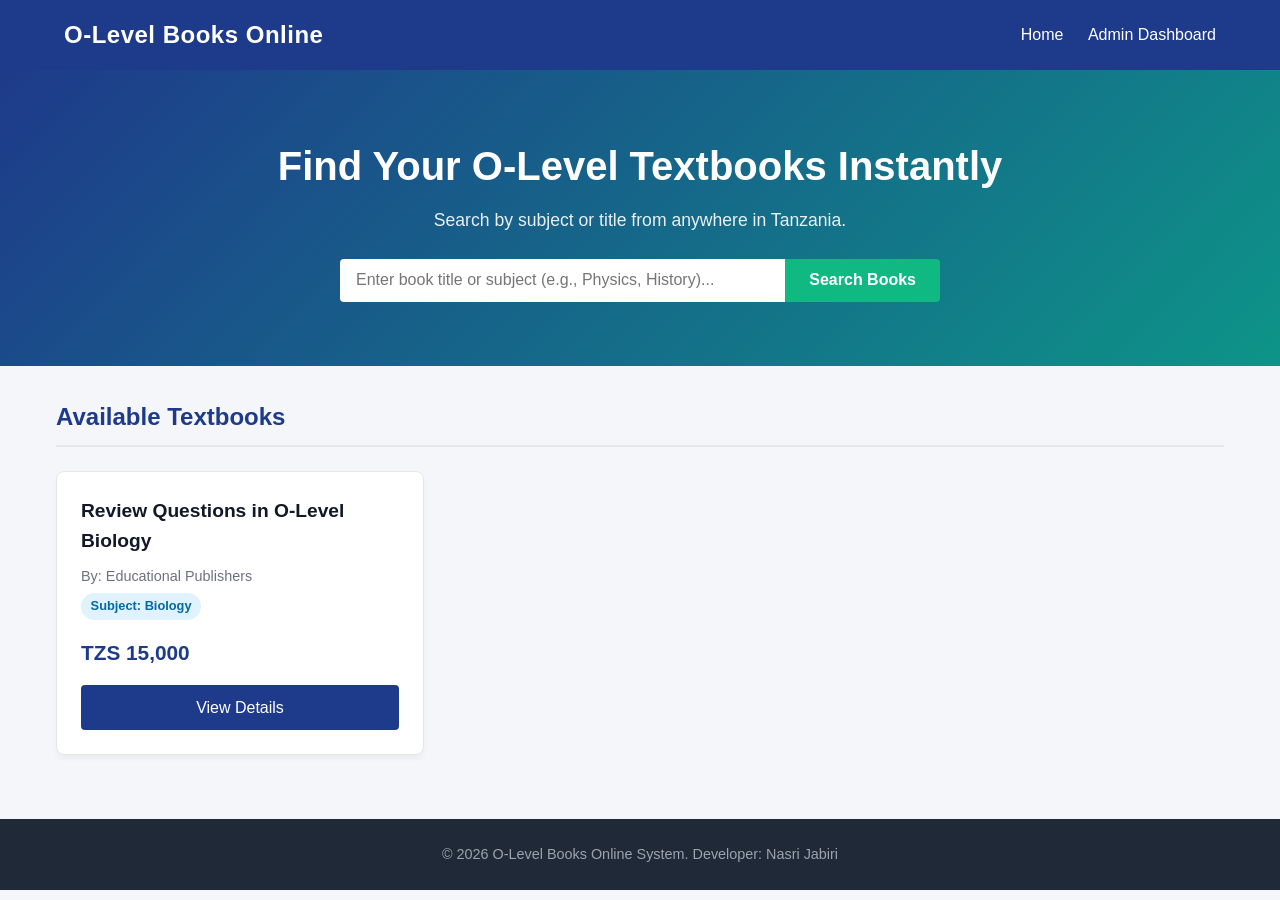
<file: index.html>
<!-- Developer: Nasri Jabiri : Registration Number - 14325011/T.24 -->
<!DOCTYPE html>
<html lang="en">
<head>
    <meta charset="UTF-8">
    <meta name="viewport" content="width=device-width, initial-scale=1.0">
    <title>O-Level Books Online System</title>
    <link rel="stylesheet" href="style.css">
</head>
<body>

    <!-- Header & Navigation -->
    <header>
        <div class="logo">O-Level Books Online</div>
        <nav>
            <a href="index.html">Home</a>
            <a href="admin-dashboard.html">Admin Dashboard</a>
        </nav>
    </header>

    <!-- Search Hero Section -->
    <section class="search-banner">
        <h1>Find Your O-Level Textbooks Instantly</h1>
        <p>Search by subject or title from anywhere in Tanzania.</p>
        <form action="#" method="GET" class="search-form">
            <input type="text" placeholder="Enter book title or subject (e.g., Physics, History)..." required>
            <button type="submit">Search Books</button>
        </form>
    </section>

    <!-- Main Content: Book Grid -->
    <main>
        <h2>Available Textbooks</h2>
        <div class="book-grid">
            <!-- Example Book Card -->
            <div class="book-card">
                <div class="book-info">
                    <h3>Review Questions in O-Level Biology</h3>
                    <p class="author">By: Educational Publishers</p>
                    <p class="category">Subject: Biology</p>
                    <p class="price">TZS 15,000</p>
                    <a href="book-details.html" class="btn">View Details</a>
                </div>
            </div>
            <!-- More books will load here dynamically later -->
        </div>
    </main>

    <!-- Footer -->
    <footer>
        <p>&copy; 2026 O-Level Books Online System. Developer: Nasri Jabiri</p>
    </footer>
<script>
document.addEventListener("DOMContentLoaded", () => {
    const searchForm = document.querySelector(".search-form");
    const bookGrid = document.querySelector(".book-grid");

    // Intercept form submission to process dynamically
    searchForm.addEventListener("submit", function(e) {
        e.preventDefault(); // Stop the page from reloading
        const searchInput = this.querySelector("input").value.trim();
        
        // Quietly query our background worker script
        fetch('search_worker.php?query=' + encodeURIComponent(searchInput))
            .then(response => response.json())
            .then(books => {
                bookGrid.innerHTML = ""; // Clear out existing dummy template books
                
                if (books.length === 0) {
                    bookGrid.innerHTML = `<p style="grid-column: 1/-1; text-align: center; color: #6b7280; padding: 2rem;">No O-Level textbooks found matching your search term.</p>`;
                    return;
                }
                
                // Construct real matching textbook item templates onto our dashboard grid
                books.forEach(book => {
                    const card = document.createElement("div");
                    card.className = "book-card";
                    card.innerHTML = `
                        <div class="book-info">
                            <h3>${book.title}</h3>
                            <p class="author">By: ${book.author}</p>
                            <p class="category">Subject: ${book.category_name}</p>
                            <p class="price">TZS ${parseFloat(book.price).toLocaleString()}</p>
                            <a href="book-details.html?id=${book.book_id}" class="btn">View Details</a>
                        </div>
                    `;
                    bookGrid.appendChild(card);
                });
            })
            .catch(err => console.error("Error retrieving search dataset entries:", err));
    });
});
</script>
</body>
</html>
</file>
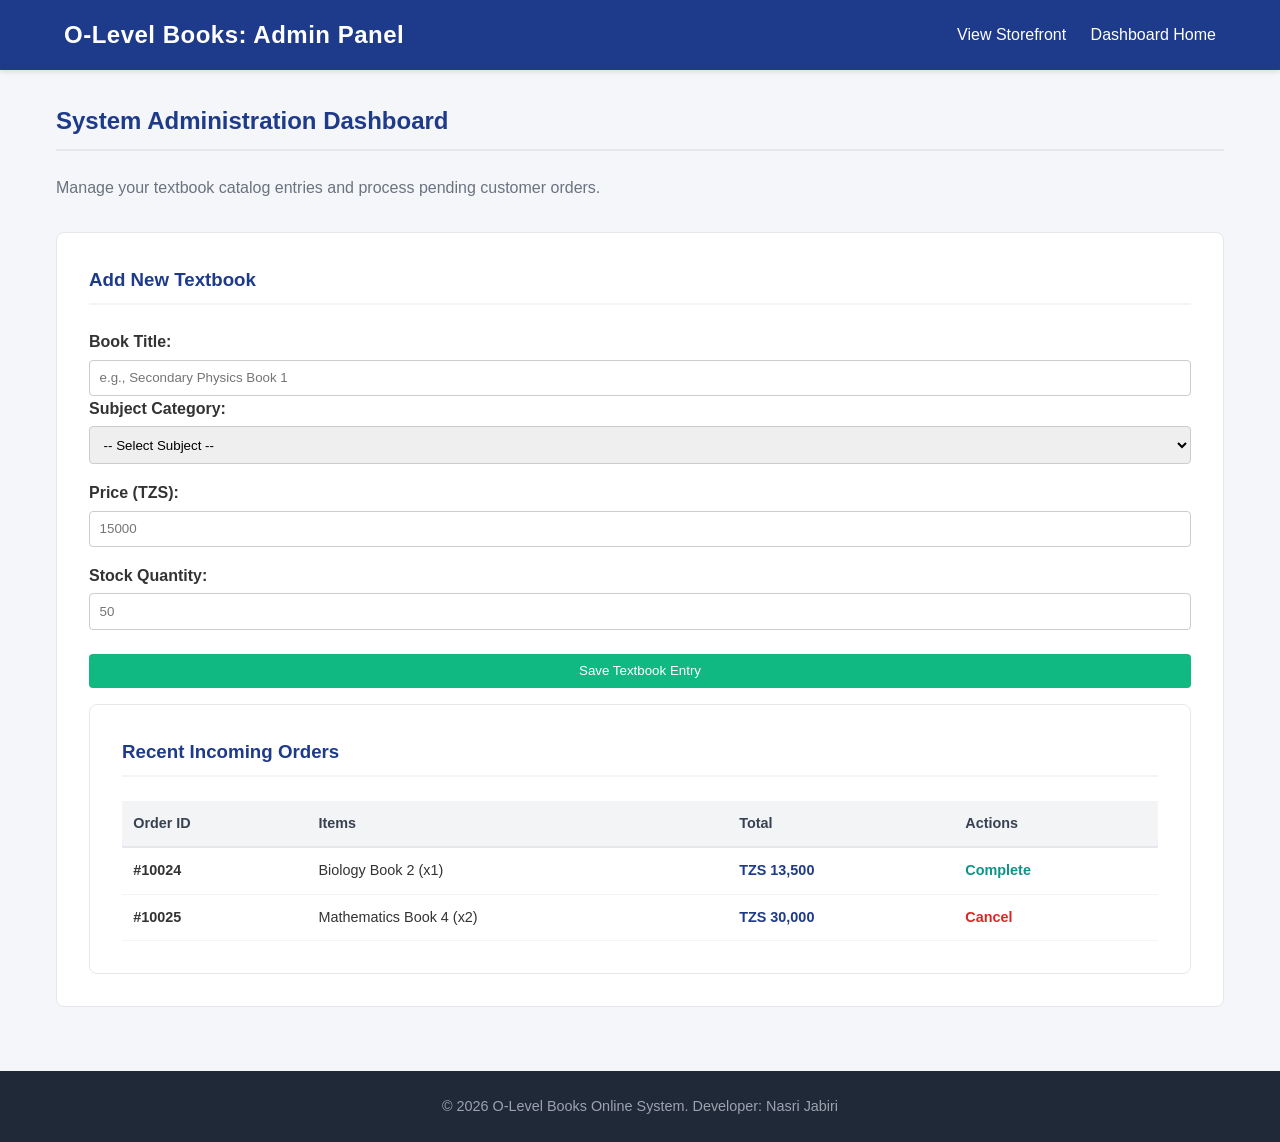
<file: admin-dashboard.html>
<!-- Developer: Nasri Jabiri : Registration Number: 14325011/T.24 -->
<!DOCTYPE html>
<html lang="en">
<head>
    <meta charset="UTF-8">
    <meta name="viewport" content="width=device-width, initial-scale=1.0">
    <title>Admin Dashboard - O-Level Books Online</title>
    <link rel="stylesheet" href="style.css">
</head>
<body>

    <!-- Header & Navigation -->
    <header>
        <div class="logo">O-Level Books: Admin Panel</div>
        <nav>
            <a href="index.html">View Storefront</a>
            <a href="admin-dashboard.html">Dashboard Home</a>
        </nav>
    </header>

    <main>
        <h2 style="margin-top: 1.5rem;">System Administration Dashboard</h2>
        <p style="color: #6b7280; margin-bottom: 2rem;">Manage your textbook catalog entries and process pending customer orders.</p>

        <div class="admin-grid" style="display: grid; grid-template-columns: repeat(auto-fit, minmax(350px, 1fr)); gap: 2rem; margin-bottom: 3rem;">
            
            <!-- Objective (e): Add New Book Form Workspace -->
            <div class="admin-card" style="background: #ffffff; padding: 2rem; border: 1px solid #e5e7eb; border-radius: 8px;">
                <h3 style="color: #1e3a8a; margin-bottom: 1.5rem; border-bottom: 2px solid #f3f4f6; padding-bottom: 0.5rem;">Add New Textbook</h3>
                <form id="addBookForm">
                    <div style="margin-bottom: 1rem;">
                        <label style="display: block; font-weight: 600; margin-bottom: 0.3rem;">Book Title:</label>
                        <input type="text" name="title" placeholder="e.g., Secondary Physics Book 1" required style="width: 100%; padding: 0.6rem; border: 1px solid #ccc; border-radius: 4px;">
                    <div style="margin-bottom: 1rem;">
                        <label style="display: block; font-weight: 600; margin-bottom: 0.3rem;">Subject Category:</label>
                        <select name="category_id" required style="width: 100%; padding: 0.6rem; border: 1px solid #ccc; border-radius: 4px;">
                            <option value="">-- Select Subject --</option>
                            <option value="1">Mathematics</option>
                            <option value="2">Kiswahili</option>
                            <option value="3">English Language</option>
                            <option value="4">Geography</option>
                            <option value="5">Chemistry</option>
                            <option value="6">Biology</option>
                            <option value="7">Civics</option>
                            <option value="8">Physics</option>
                            <option value="9">History</option>
                        </select>
                    </div>
                    <div style="margin-bottom: 1rem;">
                        <label style="display: block; font-weight: 600; margin-bottom: 0.3rem;">Price (TZS):</label>
                        <input type="number" name="price" placeholder="15000" required style="width: 100%; padding: 0.6rem; border: 1px solid #ccc; border-radius: 4px;">
                    </div>
                    <div style="margin-bottom: 1.5rem;">
                        <label style="display: block; font-weight: 600; margin-bottom: 0.3rem;">Stock Quantity:</label>
                        <input type="number" name="stock_quantity" placeholder="50" required style="width: 100%; padding: 0.6rem; border: 1px solid #ccc; border-radius: 4px;">
                    </div>
                    <button type="submit" class="btn" style="width: 100%; border: none; cursor: pointer; background-color: #10b981;">Save Textbook Entry</button>
                </form>
            </div>

            <!-- Objective (f): Manage Customer Orders Workspace -->
            <div class="admin-card" style="background: #ffffff; padding: 2rem; border: 1px solid #e5e7eb; border-radius: 8px;">
                <h3 style="color: #1e3a8a; margin-bottom: 1.5rem; border-bottom: 2px solid #f3f4f6; padding-bottom: 0.5rem;">Recent Incoming Orders</h3>
                <div style="overflow-x: auto;">
                    <table style="width: 100%; border-collapse: collapse; text-align: left; font-size: 0.9rem;">
                        <thead>
                            <tr style="background-color: #f3f4f6; color: #374151;">
                                <th style="padding: 0.7rem; border-bottom: 2px solid #e5e7eb;">Order ID</th>
                                <th style="padding: 0.7rem; border-bottom: 2px solid #e5e7eb;">Items</th>
                                <th style="padding: 0.7rem; border-bottom: 2px solid #e5e7eb;">Total</th>
                                <th style="padding: 0.7rem; border-bottom: 2px solid #e5e7eb;">Actions</th>
                            </tr>
                        </thead>
                        <tbody>
                            <tr style="border-bottom: 1px solid #f3f4f6;">
                                <td style="padding: 0.7rem; font-weight: 600;">#10024</td>
                                <td style="padding: 0.7rem;">Biology Book 2 (x1)</td>
                                <td style="padding: 0.7rem; font-weight: 600; color: #1e3a8a;">TZS 13,500</td>
                                <td style="padding: 0.7rem;"><span style="color: #0d9488; font-weight: bold; cursor: pointer;">Complete</span></td>
                            </tr>
                            <tr style="border-bottom: 1px solid #f3f4f6;">
                                <td style="padding: 0.7rem; font-weight: 600;">#10025</td>
                                <td style="padding: 0.7rem;">Mathematics Book 4 (x2)</td>
                                <td style="padding: 0.7rem; font-weight: 600; color: #1e3a8a;">TZS 30,000</td>
                                <td style="padding: 0.7rem;"><span style="color: #dc2626; font-weight: bold; cursor: pointer;">Cancel</span></td>
                            </tr>
                        </tbody>
                    </table>
                </div>
            </div>

        </div>
    </main>

    <!-- Footer -->
    <footer>
        <p>&copy; 2026 O-Level Books Online System. Developer: Nasri Jabiri</p>
    </footer>
<script>
document.getElementById('addBookForm').addEventListener('submit', function(e) {
    e.preventDefault();
    let formData = new FormData(this);

    fetch('admin_worker.php', {
        method: 'POST',
        body: formData
    })
    .then(res => res.json())
    .then(data => {
        alert(data.message);
        if(data.status === 'success') document.getElementById('addBookForm').reset();
    })
    .catch(err => console.error('Error:', err));
});
</script>
</body>
</html>
</file>
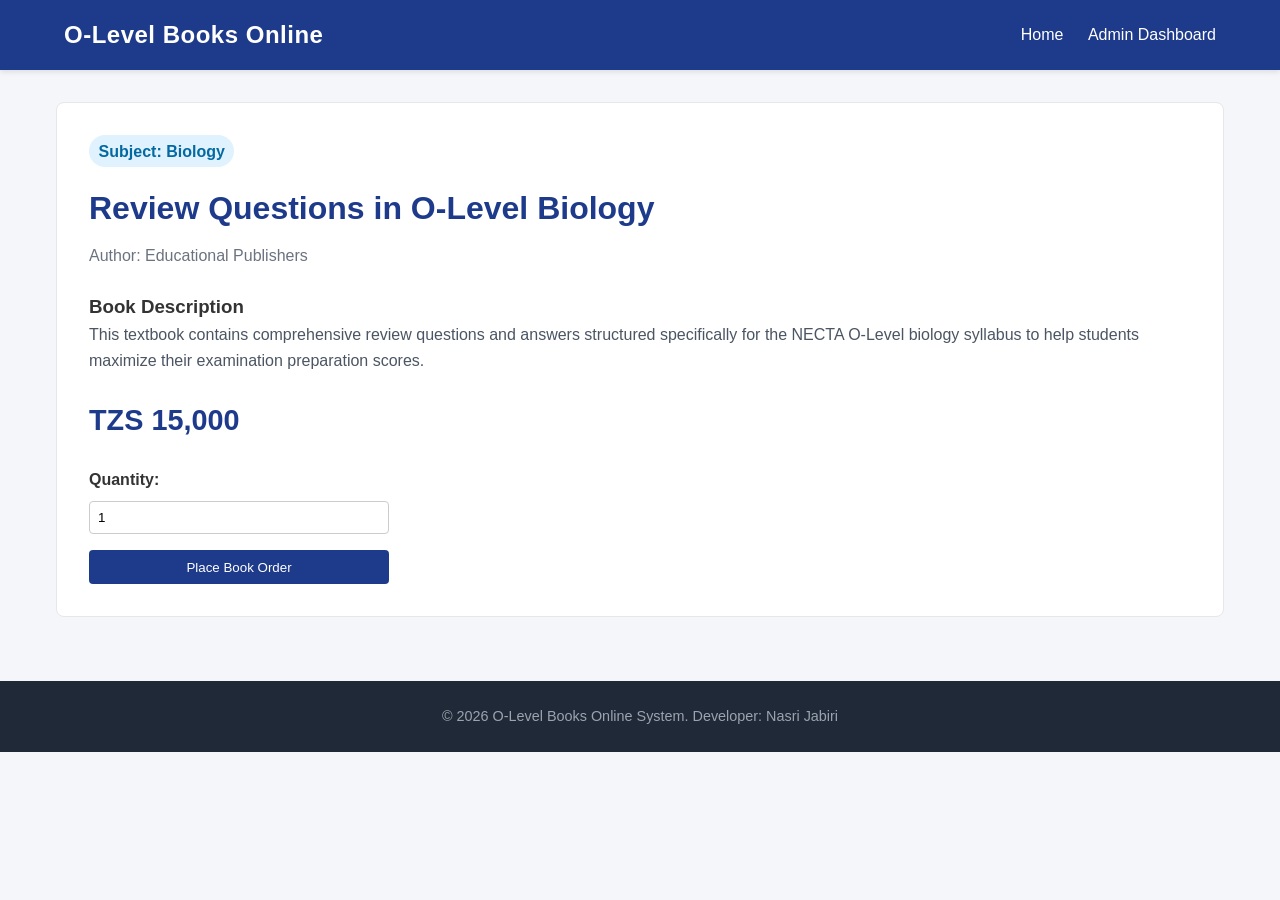
<file: book-details.html>
<!-- Developer : Nasri Jabiri : Registration Number - 14325011/T.24 -->
<!DOCTYPE html>
<html lang="en">
<head>
    <meta charset="UTF-8">
    <meta name="viewport" content="width=device-width, initial-scale=1.0">
    <title>Book Details - O-Level Online System</title>
    <link rel="stylesheet" href="style.css">
</head>
<body>

    <header>
        <div class="logo">O-Level Books Online</div>
        <nav>
            <a href="index.html">Home</a>
            <a href="admin-dashboard.html">Admin Dashboard</a>
        </nav>
    </header>

    <main>
        <div class="book-details-container" style="background:#fff; padding:2rem; border-radius:8px; border:1px solid #e5e7eb; margin-top:2rem;">
            <span class="category" style="display:inline-block; background:#e0f2fe; color:#0369a1; padding:0.2rem 0.6rem; border-radius:20px; font-weight:600; margin-bottom:1rem;">Subject: Biology</span>
            <h1 style="color:#1e3a8a; margin-bottom:0.5rem;">Review Questions in O-Level Biology</h1>
            <p class="author" style="color:#6b7280; margin-bottom:1.5rem;">Author: Educational Publishers</p>
            
            <h3>Book Description</h3>
            <p style="margin-bottom:1.5rem; color:#4b5563;">This textbook contains comprehensive review questions and answers structured specifically for the NECTA O-Level biology syllabus to help students maximize their examination preparation scores.</p>
            
            <p class="price" style="font-size:1.8rem; font-weight:bold; color:#1e3a8a; margin-bottom:1.5rem;">TZS 15,000</p>
            
            <!-- Order Form -->
            <form action="#" method="POST" style="max-width:300px;">
                <label style="display:block; margin-bottom:0.5rem; font-weight:600;">Quantity:</label>
                <input type="number" value="1" min="1" style="width:100%; padding:0.5rem; margin-bottom:1rem; border:1px solid #ccc; border-radius:4px;">
                <button type="submit" class="btn" style="width:100%; border:none; cursor:pointer;">Place Book Order</button>
            </form>
        </div>
    </main>

    <footer>
        <p>&copy; 2026 O-Level Books Online System. Developer: Nasri Jabiri</p>
    </footer>

</body>
</html>
</file>
<file: style.css>
/* Developer: Nasri Jabiri : Registration Number - 14325011/T.24 */
* {
    margin: 0;
    padding: 0;
    box-sizing: border-box;
    font-family: 'Segoe UI', Tahoma, Geneva, Verdana, sans-serif;
}

body {
    background-color: #f4f6f9;
    color: #333;
    line-height: 1.6;
}

/* Header & Navigation */
header {
    background-color: #1e3a8a; /* Deep Academic Blue */
    color: #ffffff;
    display: flex;
    justify-content: space-between;
    align-items: center;
    padding: 1rem 5%;
    box-shadow: 0 2px 5px rgba(0,0,0,0.1);
}

header .logo {
    font-size: 1.5rem;
    font-weight: bold;
    letter-spacing: 0.5px;
}

nav a {
    color: #ffffff;
    text-decoration: none;
    margin-left: 20px;
    font-weight: 500;
    transition: color 0.3s;
}

nav a:hover {
    color: #10b981; /* Fresh Success Green */
}

/* Search Hero Banner */
.search-banner {
    background: linear-gradient(135deg, #1e3a8a 0%, #0d9488 100%);
    color: #ffffff;
    text-align: center;
    padding: 4rem 2rem;
}

.search-banner h1 {
    font-size: 2.5rem;
    margin-bottom: 0.5rem;
}

.search-banner p {
    font-size: 1.1rem;
    margin-bottom: 1.5rem;
    opacity: 0.9;
}

.search-form {
    display: flex;
    justify-content: center;
    max-width: 600px;
    margin: 0 auto;
}

.search-form input {
    flex: 1;
    padding: 0.8rem 1rem;
    font-size: 1rem;
    border: none;
    border-radius: 4px 0 0 4px;
    outline: none;
}

.search-form button {
    background-color: #10b981;
    color: white;
    border: none;
    padding: 0.8rem 1.5rem;
    font-size: 1rem;
    cursor: pointer;
    border-radius: 0 4px 4px 0;
    font-weight: 600;
    transition: background 0.3s;
}

.search-form button:hover {
    background-color: #059669;
}

/* Main Content & Book Grid */
main {
    max-width: 1200px;
    margin: 2rem auto;
    padding: 0 1rem;
}

main h2 {
    margin-bottom: 1.5rem;
    color: #1e3a8a;
    border-bottom: 2px solid #e5e7eb;
    padding-bottom: 0.5rem;
}

.book-grid {
    display: grid;
    grid-template-columns: repeat(auto-fill, minmax(280px, 1fr));
    gap: 2rem;
}

/* Individual Book Card */
.book-card {
    background-color: #ffffff;
    border: 1px solid #e5e7eb;
    border-radius: 8px;
    padding: 1.5rem;
    box-shadow: 0 4px 6px -1px rgba(0,0,0,0.05);
    display: flex;
    flex-direction: column;
    justify-content: space-between;
    transition: transform 0.2s, box-shadow 0.2s;
}

.book-card:hover {
    transform: translateY(-5px);
    box-shadow: 0 10px 15px -3px rgba(0,0,0,0.1);
}

.book-info h3 {
    font-size: 1.2rem;
    color: #111827;
    margin-bottom: 0.5rem;
}

.book-info .author {
    font-size: 0.9rem;
    color: #6b7280;
    margin-bottom: 0.25rem;
}

.book-info .category {
    display: inline-block;
    background-color: #e0f2fe;
    color: #0369a1;
    font-size: 0.8rem;
    padding: 0.2rem 0.6rem;
    border-radius: 20px;
    font-weight: 600;
    margin-bottom: 1rem;
}

.book-info .price {
    font-size: 1.3rem;
    font-weight: bold;
    color: #1e3a8a;
    margin-bottom: 1rem;
}

.btn {
    display: block;
    text-align: center;
    background-color: #1e3a8a;
    color: #ffffff;
    text-decoration: none;
    padding: 0.6rem;
    border-radius: 4px;
    font-weight: 500;
    transition: background 0.3s;
}

.btn:hover {
    background-color: #1d4ed8;
}

/* Footer Section */
footer {
    background-color: #1f2937;
    color: #9ca3af;
    text-align: center;
    padding: 1.5rem;
    margin-top: 4rem;
    font-size: 0.9rem;
}
</file>
